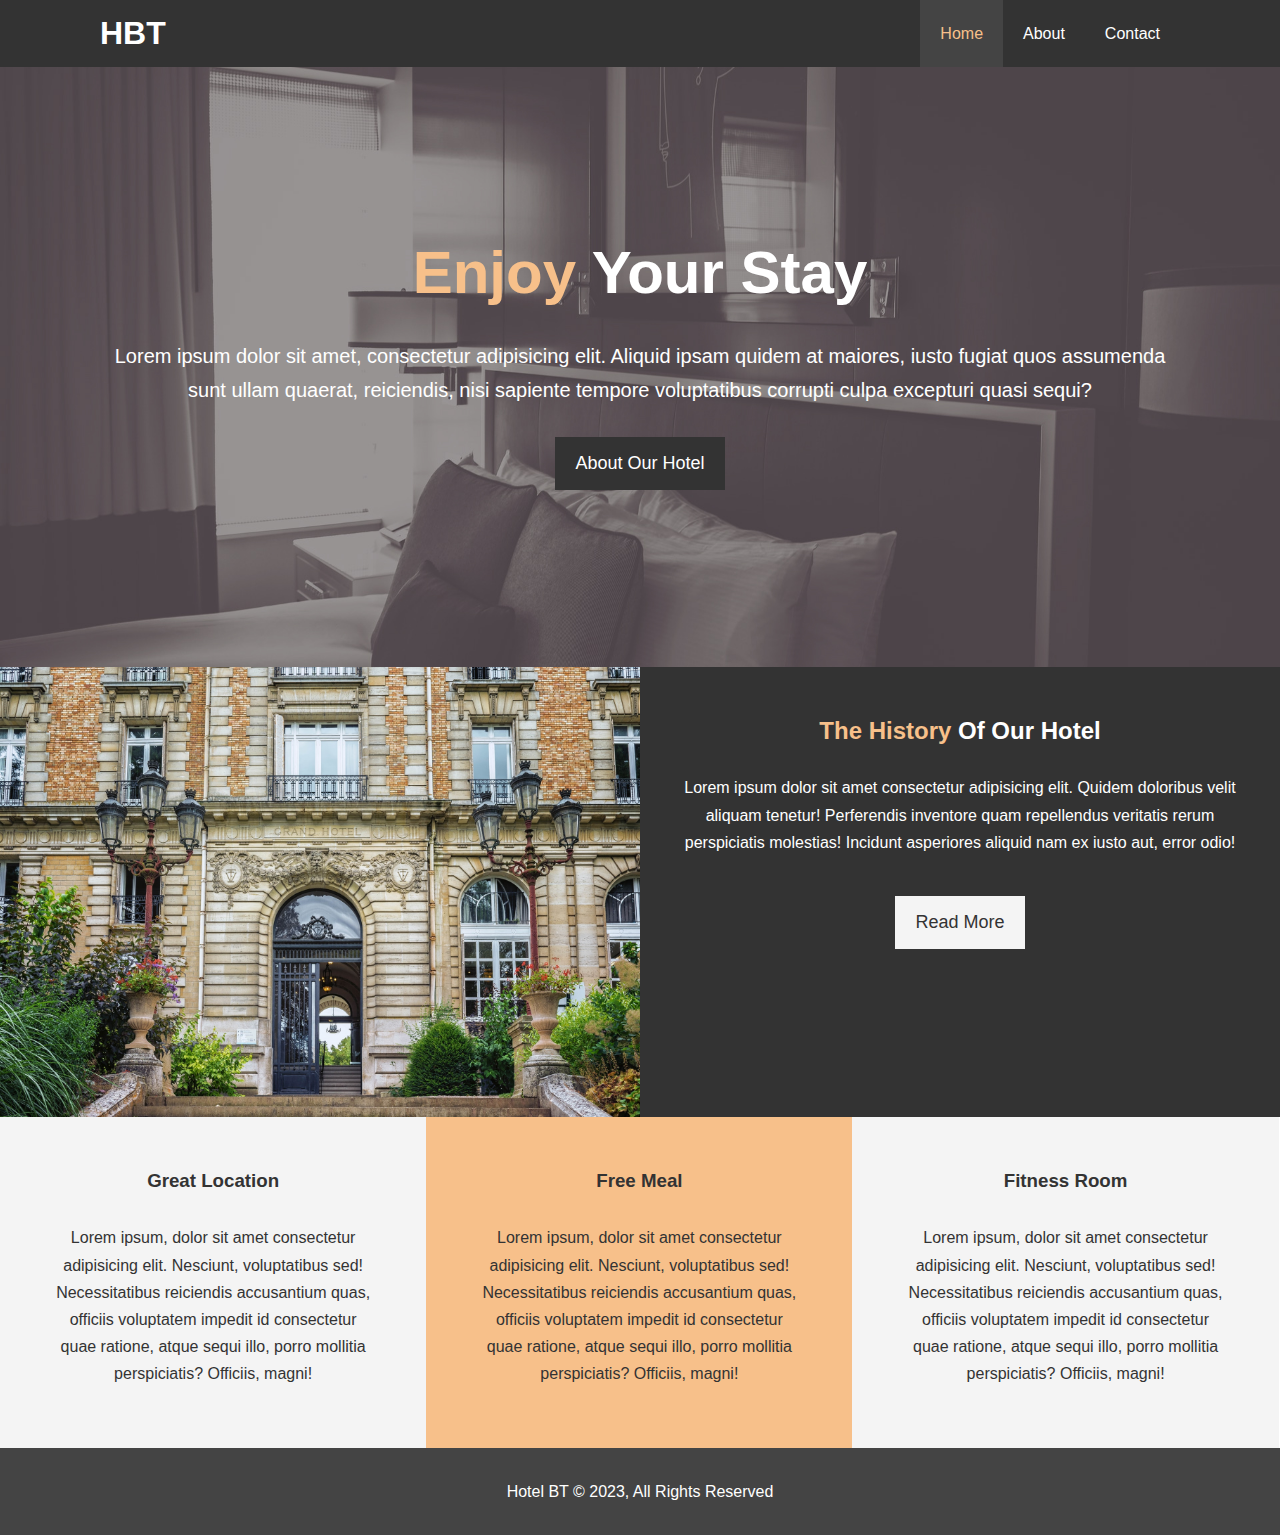
<file: index.html>
<!DOCTYPE html>
<html lang="en">
<head>
  <meta charset="UTF-8">
  <meta http-equiv="X-UA-Compatible" content="IE=edge">
  <meta name="viewport" content="width=device-width, initial-scale=1.0">
  <meta name="description" content="Welcome to the best 5 star hotel in the world">
  <link rel="stylesheet" href="https://use.fontawesome.com/releases/v5.6.1/css/all.css" integrity="sha384-gfdkjb5BdAXd+lj+gudLWI+BXq4IuLW5IT+brZEZsLFm++aCMlF1V92rMkPaX4PP" crossorigin="anonymous"><meta name="keywords" content="hotel, 5 star, best lodge">
  <link rel="stylesheet" href="css/style.css">
  <link rel="stylesheet" media="screen and (max-width: 768px)" href="css/mobile.css">
  <title>Hotel | Welcome</title>
</head>
<body>
  <header>
    <nav id="navbar">
      <div class="container">
        <h1 class="logo"><a href="index.html">HBT</a></h1>
        <ul>
          <li><a class="current" href="index.html">Home</a></li>
          <li><a href="about.html">About</a></li>
          <li><a href="contact.html">Contact</a></li>
        </ul>
      </div>
    </nav>

    <div id="showcase">
      <div class="container">
        <div class="showcase-content">
          <h1><span class="text-primary">Enjoy</span> Your Stay</h1>
          <p class="lead">Lorem ipsum dolor sit amet, consectetur adipisicing elit. Aliquid ipsam quidem at maiores, iusto fugiat quos assumenda sunt ullam quaerat, reiciendis, nisi sapiente tempore voluptatibus corrupti culpa excepturi quasi sequi?</p>
          <a class="btn" href="about.html">About Our Hotel</a>
        </div>
      </div>
    </div>
  </header>

  <section id="home-info" class="bg-dark">
    <div class="info-img"></div>
    <div class="info-content">
      <h2><span class="text-primary">The History</span> Of Our Hotel</h2>
      <p>Lorem ipsum dolor sit amet consectetur adipisicing elit. Quidem doloribus velit aliquam tenetur! Perferendis inventore quam repellendus veritatis rerum perspiciatis molestias! Incidunt asperiores aliquid nam ex iusto aut, error odio!</p>
      <a href="about.html" class="btn btn-light">Read More</a>
    </div>
  </section>

  <section id="features">
    <div class="box bg-light">
      <i class="fas fa-hotel fa-3x"></i>
      <h3>Great Location</h3>
      <p>Lorem ipsum, dolor sit amet consectetur adipisicing elit. Nesciunt, voluptatibus sed! Necessitatibus reiciendis accusantium quas, officiis voluptatem impedit id consectetur quae ratione, atque sequi illo, porro mollitia perspiciatis? Officiis, magni!</p>
    </div>
    <div class="box bg-primary">
      <i class="fas fa-utensils fa-3x"></i>
      <h3>Free Meal</h3>
      <p>Lorem ipsum, dolor sit amet consectetur adipisicing elit. Nesciunt, voluptatibus sed! Necessitatibus reiciendis accusantium quas, officiis voluptatem impedit id consectetur quae ratione, atque sequi illo, porro mollitia perspiciatis? Officiis, magni!</p>
    </div>
    <div class="box bg-light">
      <i class="fas fa-dumbbell fa-3x"></i>
      <h3>Fitness Room</h3>
      <p>Lorem ipsum, dolor sit amet consectetur adipisicing elit. Nesciunt, voluptatibus sed! Necessitatibus reiciendis accusantium quas, officiis voluptatem impedit id consectetur quae ratione, atque sequi illo, porro mollitia perspiciatis? Officiis, magni!</p>
    </div>
  </section>

  <div class="clr"></div>

  <footer class="main-footer">
    <p>Hotel BT &copy; 2023, All Rights Reserved</p>
  </footer>
</body>
</html>
</file>
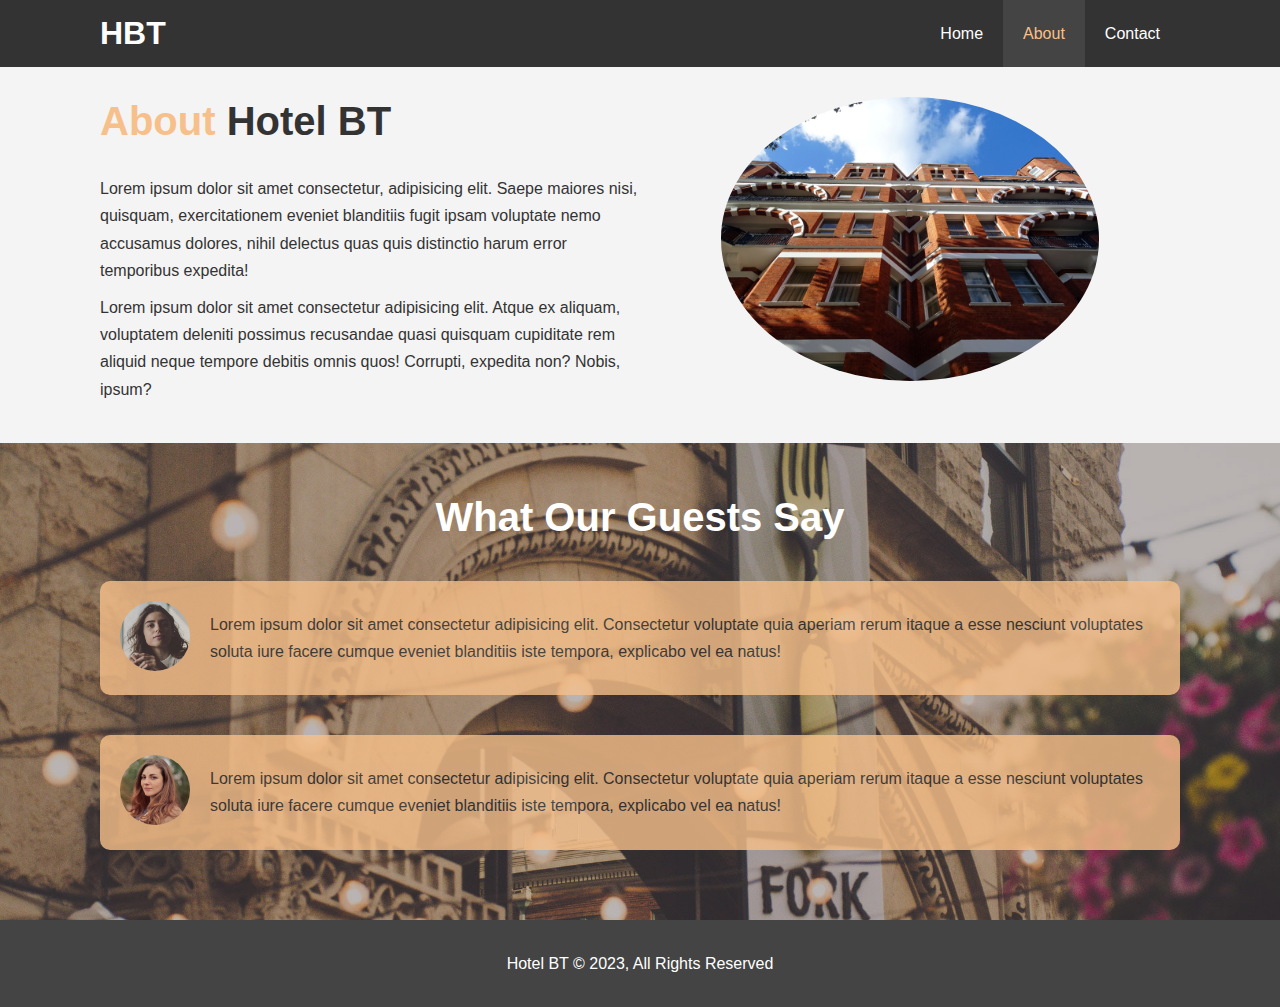
<file: about.html>
<!DOCTYPE html>
<html lang="en">
<head>
  <meta charset="UTF-8">
  <meta http-equiv="X-UA-Compatible" content="IE=edge">
  <meta name="viewport" content="width=device-width, initial-scale=1.0">
  <meta name="description" content="Welcome to the best 5 star hotel in the world">
  
  <link rel="stylesheet" href="css/style.css">
  <link rel="stylesheet" media="screen and (max-width: 768px)" href="css/mobile.css">
  <title>Hotel | About</title>
</head>
<body>
  <header>
    <nav id="navbar">
      <div class="container">
        <h1 class="logo"><a href="index.html">HBT</a></h1>
        <ul>
          <li><a href="index.html">Home</a></li>
          <li><a class="current"  href="about.html">About</a></li>
          <li><a href="contact.html">Contact</a></li>
        </ul>
      </div>
    </nav>
  </header>

  <section id="about-info" class="bg-light py-3">
    <div class="container">
      <div class="info-left">
        <h1 class="l-heading"><span class="text-primary">About</span> Hotel BT</h1>
        <p>Lorem ipsum dolor sit amet consectetur, adipisicing elit. Saepe maiores nisi, quisquam, exercitationem eveniet blanditiis fugit ipsam voluptate nemo accusamus dolores, nihil delectus quas quis distinctio harum error temporibus expedita!</p>
        <p>Lorem ipsum dolor sit amet consectetur adipisicing elit. Atque ex aliquam, voluptatem deleniti possimus recusandae quasi quisquam cupiditate rem aliquid neque tempore debitis omnis quos! Corrupti, expedita non? Nobis, ipsum?</p>
      </div>
      <div class="info-right">
        <img src="./images/photo-2.jpg" alt="about">
      </div>
    </div>
  </section>
 
  <div class="clr"></div>

  <section id="testimonials" class="py-3">
    <div class="container">
      <h2 class="l-heading">What Our Guests Say</h2>
      <div class="testimonial bg-primary">
        <img src="./images/person-2.jpg" alt="Anita">
        <p>Lorem ipsum dolor sit amet consectetur adipisicing elit. Consectetur voluptate quia aperiam rerum itaque a esse nesciunt voluptates soluta iure facere cumque eveniet blanditiis iste tempora, explicabo vel ea natus!</p>
      </div>

      <div class="testimonial bg-primary">
        <img src="./images/person-1.jpg" alt="Samantha">
        <p>Lorem ipsum dolor sit amet consectetur adipisicing elit. Consectetur voluptate quia aperiam rerum itaque a esse nesciunt voluptates soluta iure facere cumque eveniet blanditiis iste tempora, explicabo vel ea natus!</p>
      </div>
    </div>

  </section>

  <footer class="main-footer">
    <p>Hotel BT &copy; 2023, All Rights Reserved</p>
  </footer>
</body>
</html>
</file>
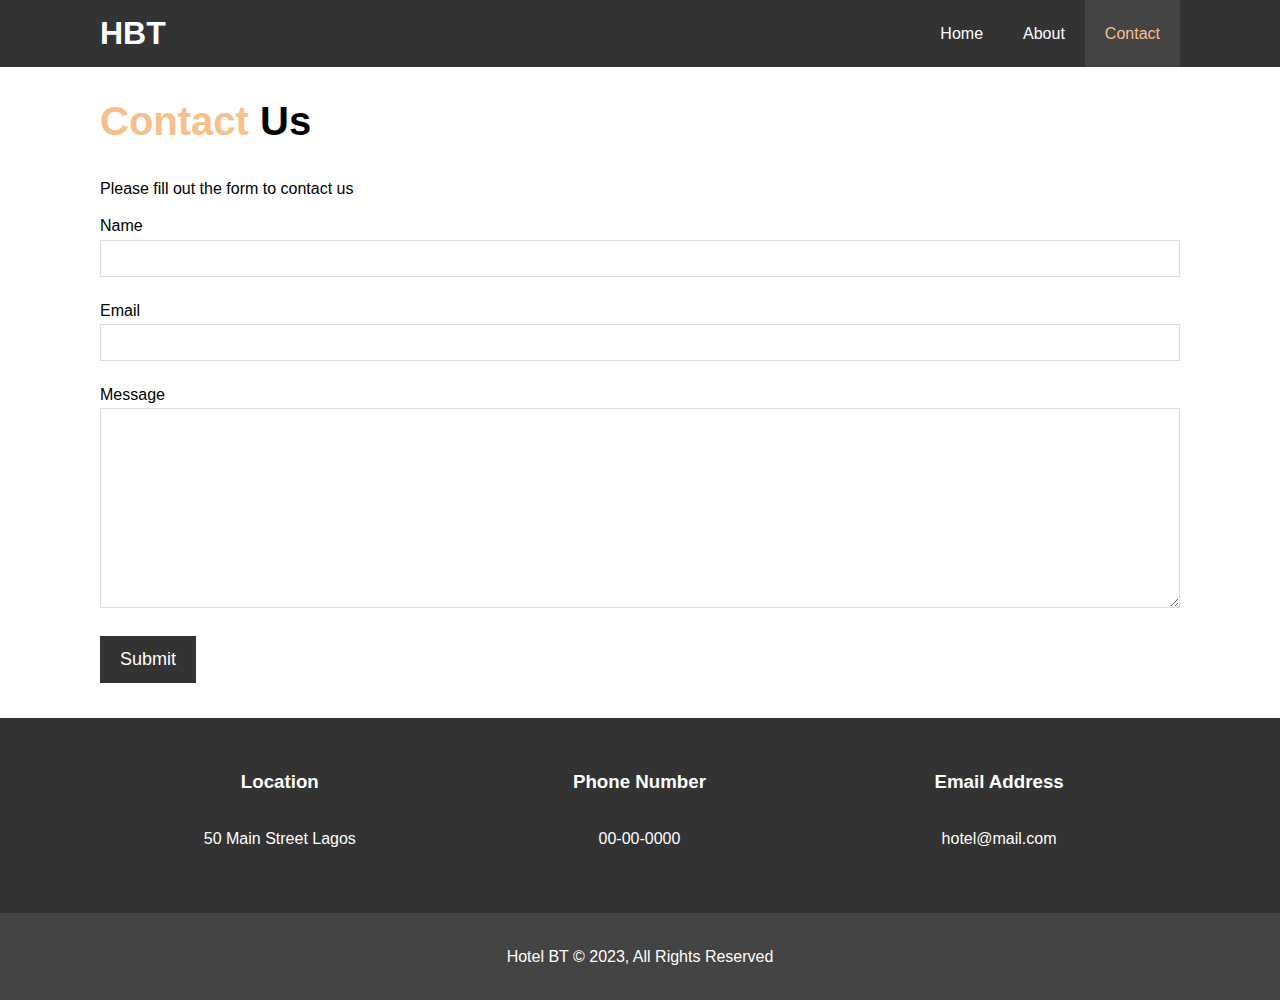
<file: contact.html>
<!DOCTYPE html>
<html lang="en">
<head>
  <meta charset="UTF-8">
  <meta http-equiv="X-UA-Compatible" content="IE=edge">
  <meta name="viewport" content="width=device-width, initial-scale=1.0">
  <meta name="description" content="Welcome to the best 5 star hotel in the world">
  <link rel="stylesheet" href="https://use.fontawesome.com/releases/v5.6.1/css/all.css" integrity="sha384-gfdkjb5BdAXd+lj+gudLWI+BXq4IuLW5IT+brZEZsLFm++aCMlF1V92rMkPaX4PP" crossorigin="anonymous"><meta name="keywords" content="hotel, 5 star, best lodge">
  <link rel="stylesheet" href="css/style.css">
  <link rel="stylesheet" media="screen and (max-width: 768px)" href="css/mobile.css">
  <title>Hotel | Contact</title>
</head>
<body>
  <header>
    <nav id="navbar">
      <div class="container">
        <h1 class="logo"><a href="index.html">HBT</a></h1>
        <ul>
          <li><a href="index.html">Home</a></li>
          <li><a href="about.html">About</a></li>
          <li><a class="current" href="contact.html">Contact</a></li>
        </ul>
      </div>
    </nav>
  </header>

  <section id="contact-form" class="py-3">
    <div class="container">
      <h1 class="l-heading"><span class="text-primary">Contact</span> Us</h1>
      <p>Please fill out the form to contact us</p>

      <form action="process.php">
        <div class="form-group">
          <label for="name">Name</label>
          <input type="text" name="name" id="name">
        </div>
        <div class="form-group">
          <label for="email">Email</label>
          <input type="email" name="email" id="email">
        </div>
        <div class="form-group">
          <label for="message">Message</label>
          <textarea name="message" id="message"></textarea>
        </div>
        <button type="submit" class="btn">Submit</button>
      </form>
    </div>
  </section>

  <section id="contact-info" class="bg-dark">
    <div class="container">
      <div class="box">
        <i class="fas fa-hotel fa-3x"></i>
        <h3>Location</h3>
        <p>50 Main Street Lagos</p>
      </div>
      <div class="box">
        <i class="fas fa-phone fa-3x"></i>
        <h3>Phone Number</h3>
        <p>00-00-0000</p>
      </div>
      <div class="box">
        <i class="fas fa-envelope fa-3x"></i>
        <h3>Email Address</h3>
        <p>hotel@mail.com</p>
      </div>
    </div>
  </section>

  <footer class="main-footer">
    <p>Hotel BT &copy; 2023, All Rights Reserved</p>
  </footer>
</body>
</html>
</file>
<file: css/mobile.css>
#navbar .logo {
  float: none;
  text-align: center;
}

#navbar ul,
#navbar ul li {
  float: none;
}

#navbar ul li a {
  padding: 5px;
  border-bottom: 1px #444 dotted;
}

/* home info */
#home-info .info-img {
  display: none;
}

#home-info .info-content {
  float: none;
  width: 100%;
}

/* boxes */
.box {
  float: none;
  width: 100%;
}

/* about info */
#about-info .info-right,
#about-info .info-left {
  float: none;
  width: 100%;
} 

.l-heading {
  text-align: center;
}

#about-info .info-right {
  margin-top: 30px;
}

#contact-info, .box {
  border-bottom: #444 dotted 1px;
}

/* showcase */
#showcase {
  height: 100%;
}

#showcase .showcase-content {
  padding-top: 70px;
  padding-bottom: 30px;
}
</file>
<file: css/style.css>
/* Reset */
* {
  margin: 0;
  padding: 0;
  box-sizing: border-box;
}

/* Utility Classes */
.clr {
  clear: both;
}

.py-1 {padding: 10px 0;}
.py-2 {padding: 20px 0;}
.py-3 {padding: 30px 0;}

.container {
  max-width: 1100px;
  margin: auto;
  padding: 0 10px;
  overflow: auto;
}

.text-primary {
  color: #f7c08a;
}

.lead {
  font-size: 20px;
}

.l-heading {
  font-size: 40px;
  line-height: 1.2;
}

.btn {
  display: inline-block;
  background-color: #333;
  color: #fff;
  font-size: 18px;
  padding: 13px 20px;
  border: none;
  cursor: pointer;
}

.btn-light {
  background: #f4f4f4;
  color: #333;
}

.bg-dark {
  background: #333;
  color: #fff;
} 

.bg-light {
  background: #f4f4f4;
  color: #333;
}

.bg-primary {
  background: #f7c08a;
  color: #333;
} 

.btn:hover {
  background: #f7c08a;
  color: #333;
}

/* Main styling */
body {
  font-family: 'Segoe UI', Tahoma, Geneva, Verdana, sans-serif;
  line-height: 1.7em;
}

a {
  color: #333;
  text-decoration: none;
}

h1, h2, h3 {
  padding-bottom: 20px;
}

p {
  margin: 10px 0;
}

/* Navbar */
#navbar {
  background-color: #333;
  color: #fff;
  overflow: auto;
}

#navbar a {
  color: #fff;
}

#navbar .logo {
  /* flexbox is recommended to float */
  float: left;
  padding-top: 20px;
}

#navbar ul {
  float: right;
  list-style: none;
}

#navbar ul li {
  float: left;
}

#navbar ul li a {
  display: block;
  padding: 20px;
  text-align: center;
}

#navbar ul li a:hover,
#navbar ul li a.current {
  background-color: #444;
  color: #f7c08a;
}

/* Showcase */
#showcase {
  background: url('../images/showcase.jpg') no-repeat center center/cover;
  height: 600px;
}

#showcase .showcase-content {
  text-align: center;
  color: #fff;
  padding-top: 170px;
}

#showcase .showcase-content h1 {
  line-height: 1.2em;
  font-size: 60px;
}

#showcase .showcase-content p {
  line-height: 1.7em;
  padding-bottom: 20px;
}

/* Home Info */
#home-info {
  height: 450px;
}

#home-info .info-img {
  float: left;
  width: 50%;
  background: url('../images/photo-1.jpg') no-repeat center center/cover; 
  min-height: 100%;
}

#home-info .info-content {
  float: right;
  width: 50%;
  height: 100%;
  text-align: center;
  padding: 50px 30px;
  overflow: hidden;
}

#home-info .info-content p {
  padding-bottom: 30px;
}

/* Features */
.box {
  float: left;
  width: 33.3%;
  padding: 50px;
  text-align: center;
}

.box i {
  margin-bottom: 15px;
}

/* About */
#about-info .info-right {
  float: right;
  width: 50%;
  min-height: 100%;
}

#about-info .info-right img {
  display: block;
  width: 70%;
  margin: auto;
  border-radius: 50%;
}

#about-info .info-left {
  float: left;
  width: 50%;
  min-height: 100%;
}

#testimonials {
  height: 100%;
  background: url('../images/test-bg.jpg') no-repeat center center/cover;
  padding-top: 50px;
}

#testimonials h2 {
  color: #fff;
  text-align: center;
  padding-bottom: 40px;
}

#testimonials .testimonial {
  padding: 20px;
  margin-bottom: 40px;
  border-radius: 10px;
  opacity: 0.8;
}

#testimonials .testimonial img {
  float: left;
  width: 70px;
  margin-right: 20px;
  border-radius: 50%;
}

/* Contact */
#contact-form .form-group {
  margin-bottom: 20px;
}

#contact-form {
  display: block;
  margin-bottom: 5px;
}

#contact-form input,
#contact-form textarea {
  width: 100%;
  padding: 10px;
  border: 1px #ddd solid;
}

#contact-form textarea {
  height: 200px;
}

/* sets the focus mode */
#contact-form input:focus,
#contact-form textarea:focus {
  outline: none;
  border-color: #f7c08a;
}

/* Footer */
.main-footer {
  text-align: center;
  background: #444;
  color: #fff;
  padding: 20px;
}
</file>
